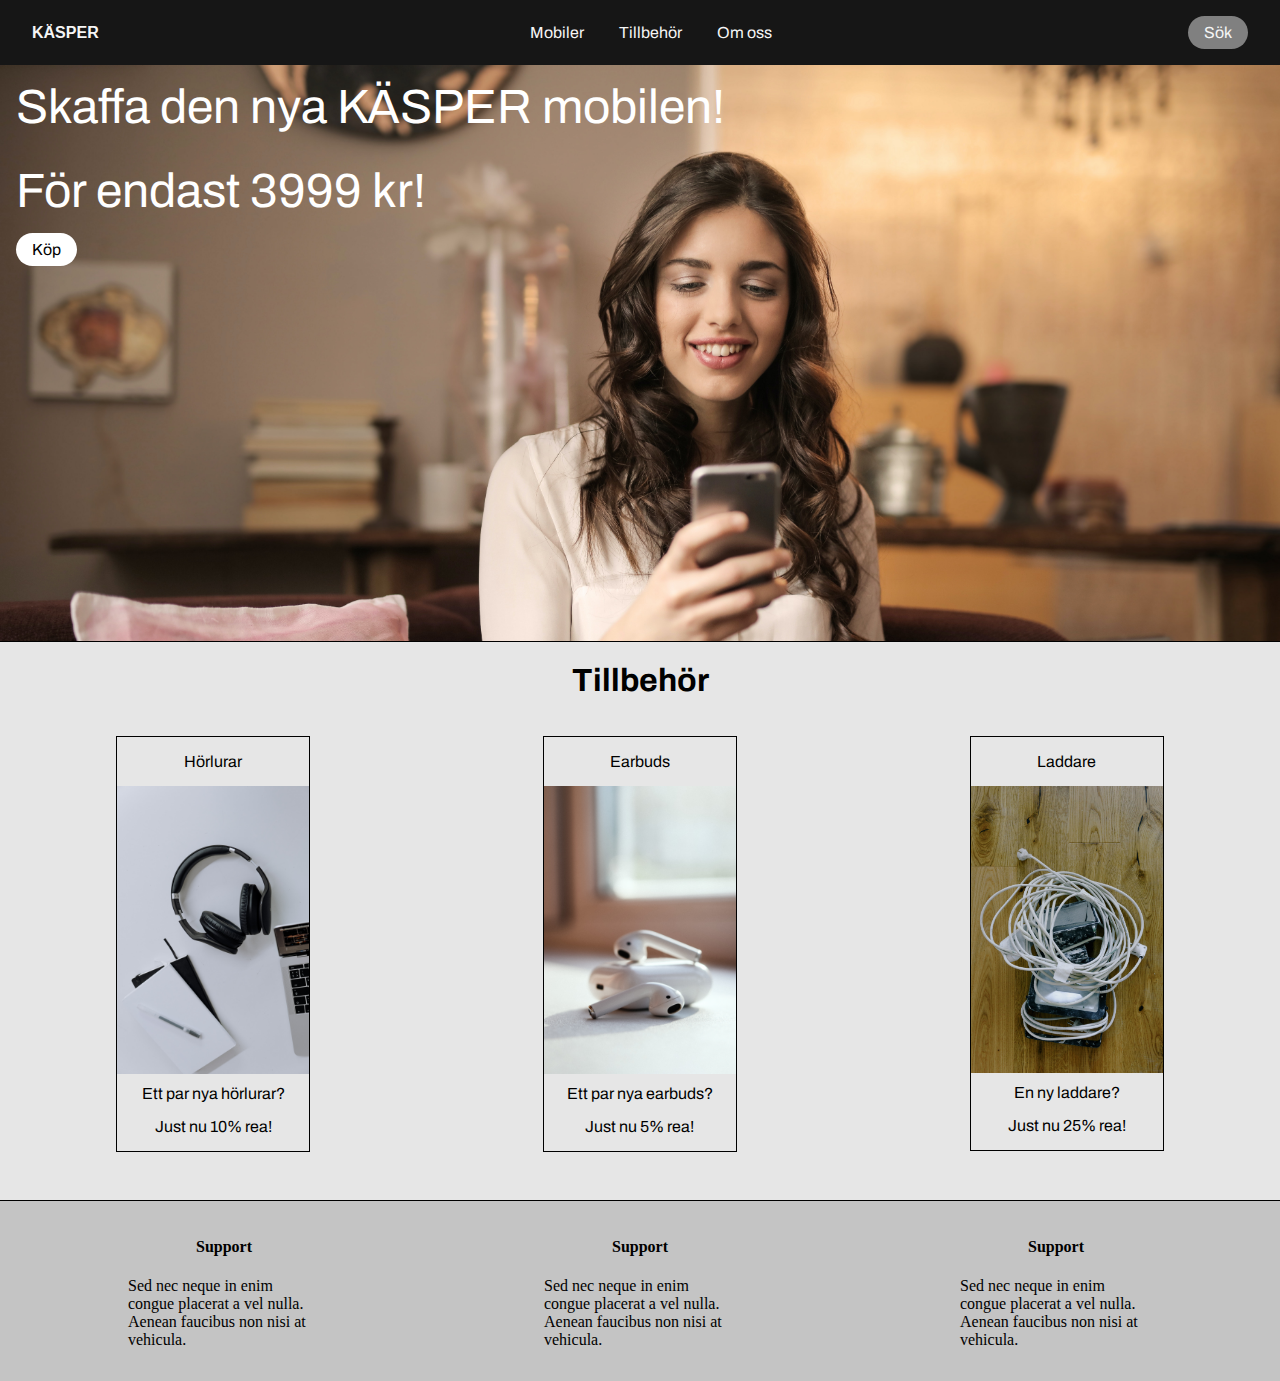
<file: index.html>
<!DOCTYPE html>
<html lang="en">
<head>
    <meta charset="UTF-8">
    <meta http-equiv="X-UA-Compatible" content="IE=edge">
    <link rel="stylesheet" href="style.css">
    <meta name="viewport" content="width=device-width, initial-scale=1.0">
    <link rel="preconnect" href="https://fonts.googleapis.com">
    <link rel="preconnect" href="https://fonts.gstatic.com" crossorigin>
    <link href="https://fonts.googleapis.com/css2?family=Archivo:wght@200&family=Catamaran:wght@200&display=swap" rel="stylesheet">
    <link href="https://www.dafontfree.net/embed/ZWN6YXItYm9sZCZkYXRhLzk5L2UvMTY4OTk2L0VjemFyLUJvbGQudHRm" rel="stylesheet" type="text/css"/>
    <title>Smartphonebolaget</title>
</head>
<body>
    <nav>
        <div class="logo">
            <a href="index.html"><b>KÄSPER</b></a>
        </div>
        <div class="nav">
            <a href="phone.html">Mobiler</a>
            <a href="tillbehör.html">Tillbehör</a>
            <a href="omoss.html">Om oss</a>
        </div>
        <div class="sökfält">
            <div class="sök">
                Sök
            </div>
        </div>
    </nav>
    <main>
        <div class="huvudbild1">
            <div class="bild1">
                    Skaffa den nya KÄSPER mobilen!
            </div>
            <div class="bild1">
                För endast 3999 kr!
            </div>
            <div class="köpte1">
                <a href="käsperphone.html">Köp</a>
            </div>
        </div>
        <div class="titel1">
            <h1>Tillbehör</h1>
        </div>
        <div class="tillbehör1">
            <div class="kort1">
                <p>Hörlurar</p>
                <img src="pexels-cottonbro-5081386.jpg" alt="En bild på hörlurar.">
                <div>
                    <div class="kort1text">Ett par nya hörlurar?</div>
                    <div class="kort1text">Just nu 10% rea!</div>
                </div>
            </div>
            <div class="kort1">
                <p>Earbuds</p>
                <img src="pexels-ejov-igor-8457654.jpg" alt="En bild på earbuds.">
                <div>
                    <div class="kort1text">Ett par nya earbuds?</div>
                    <div class="kort1text">Just nu 5% rea!</div>
                </div>
            </div>
            <div class="kort1">
                <p>Laddare</p>
                <img src="pexels-ksenia-chernaya-5691500.jpg" alt="En bild på en laddare till en mobil.">
                <div>
                    <div class="kort1text">En ny laddare?</div>
                    <div class="kort1text">Just nu 25% rea!</div>
                </div>
            </div>
        </div>
    </main>
    <footer>
        <div>
            <h4>Support</h4>
            <p>Sed nec neque in enim congue placerat a vel nulla. Aenean faucibus non nisi at vehicula.</p>
        </div>
        <div>
            <h4>Support</h4>
            <p>Sed nec neque in enim congue placerat a vel nulla. Aenean faucibus non nisi at vehicula.</p>
        </div>
        <div>
            <h4>Support</h4>
            <p>Sed nec neque in enim congue placerat a vel nulla. Aenean faucibus non nisi at vehicula.</p>
        </div>
    </footer>
</body>
</html>
</file>
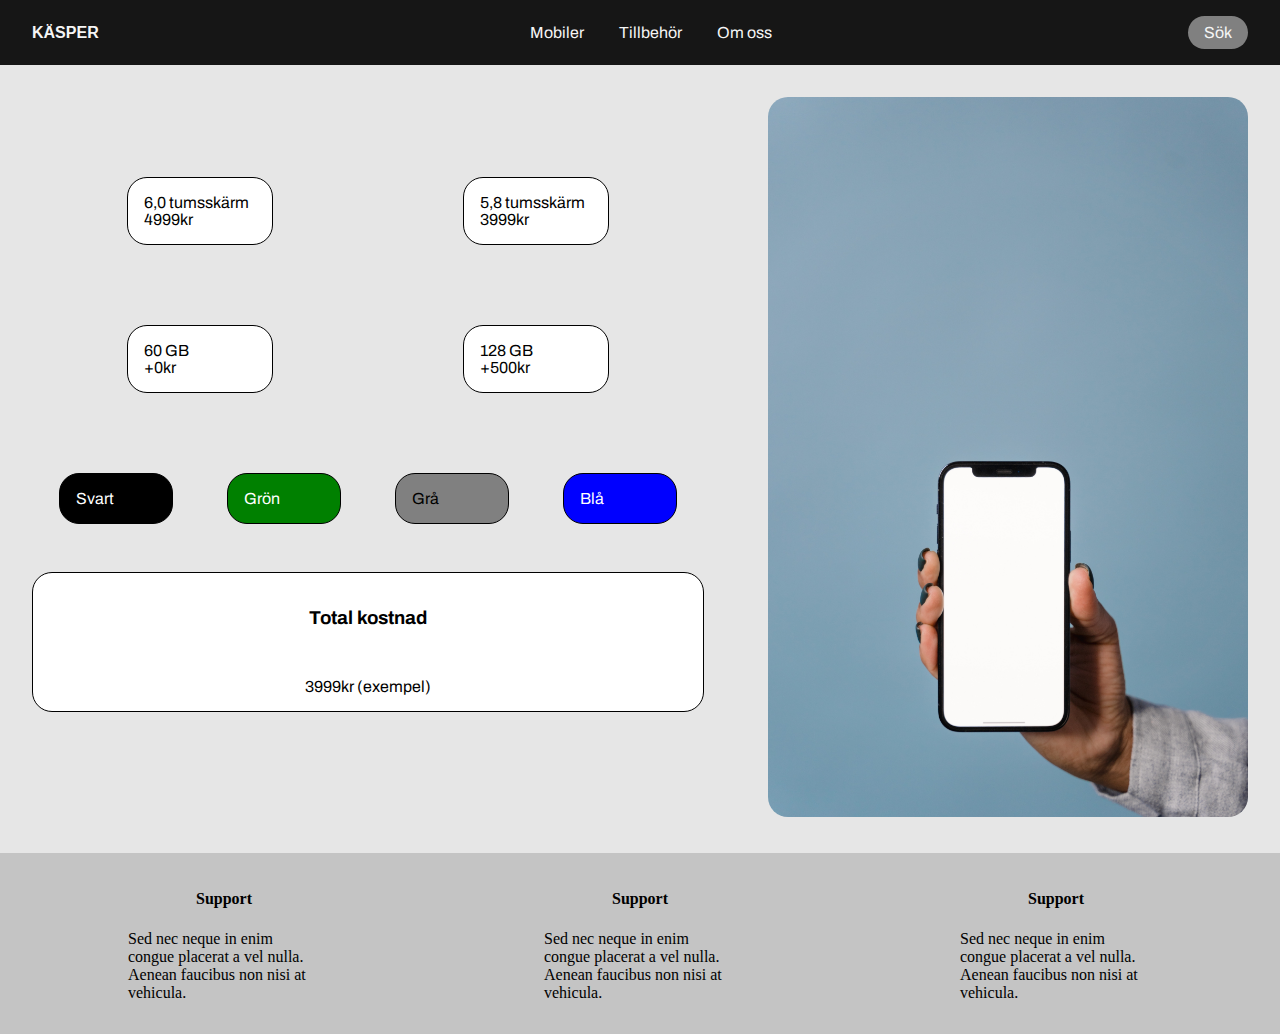
<file: käsperphone.html>
<!DOCTYPE html>
<html lang="en">
<head>
    <meta charset="UTF-8">
    <meta http-equiv="X-UA-Compatible" content="IE=edge">
    <link rel="stylesheet" href="style.css">
    <meta name="viewport" content="width=device-width, initial-scale=1.0">
    <link rel="preconnect" href="https://fonts.googleapis.com">
    <link rel="preconnect" href="https://fonts.gstatic.com" crossorigin>
    <link href="https://fonts.googleapis.com/css2?family=Archivo:wght@200&family=Catamaran:wght@200&display=swap" rel="stylesheet">
    <link href="https://www.dafontfree.net/embed/ZWN6YXItYm9sZCZkYXRhLzk5L2UvMTY4OTk2L0VjemFyLUJvbGQudHRm" rel="stylesheet" type="text/css"/>
    <title>KÄSPERphone</title>
</head>
<body>
    <nav>
        <div class="logo">
            <a href="index.html"><b>KÄSPER</b></a>
        </div>
        <div class="nav">
            <a href="phone.html">Mobiler</a>
            <a href="tillbehör.html">Tillbehör</a>
            <a href="omoss.html">Om oss</a>
        </div>
        <div class="sökfält">
            <div class="sök">
                Sök
            </div>
        </div>
    </nav>
    <div class="maincontainer">
        <main class="käsperphone2">
            <div class="valen">
                <div class="inställningarna">
                    <div>
                        6,0 tumsskärm
                    </div> 
                    <div>
                        4999kr
                    </div>
                </div>
                <div class="inställningarna">
                    <div>
                        5,8 tumsskärm
                    </div>
                    <div>
                        3999kr
                    </div>
                </div>
            </div>
            <div class="valen">
                <div class="inställningarna">
                    <div>
                        60 GB
                    </div> 
                    <div>
                        +0kr
                    </div>
                </div>
                <div class="inställningarna">
                    <div>
                        128 GB
                    </div>
                    <div>
                        +500kr
                    </div>
                </div>
            </div>
            <div class="valen">
                <div class="färgval1">
                    <div>
                        Svart
                    </div>
                </div>
                <div class="färgval2">
                    <div>
                        Grön
                    </div>
                </div>
                <div class="färgval3">
                    <div>
                        Grå
                    </div>
                </div>
                <div class="färgval4">
                    <div>
                        Blå
                    </div>
                </div>
            </div>
            <div class="kostnadruta">
                <div class="kostnad">
                    <div class="kostnadexempel">
                        <h3>Total kostnad</h3>
                    </div>
                    <div class="kostnadexempel">
                        3999kr (exempel)
                    </div>
                </div>
            </div>
        </main>
        <aside>
            <div>
                <img src="pexels-tima-miroshnichenko-6612384.jpg" alt="Bild på en mobil">
            </div>
        </aside>
    </div>
    <footer>
        <div>
            <h4>Support</h4>
            <p>Sed nec neque in enim congue placerat a vel nulla. Aenean faucibus non nisi at vehicula.</p>
        </div>
        <div>
            <h4>Support</h4>
            <p>Sed nec neque in enim congue placerat a vel nulla. Aenean faucibus non nisi at vehicula.</p>
        </div>
        <div>
            <h4>Support</h4>
            <p>Sed nec neque in enim congue placerat a vel nulla. Aenean faucibus non nisi at vehicula.</p>
        </div>
    </footer>
</body>
</html>
</file>
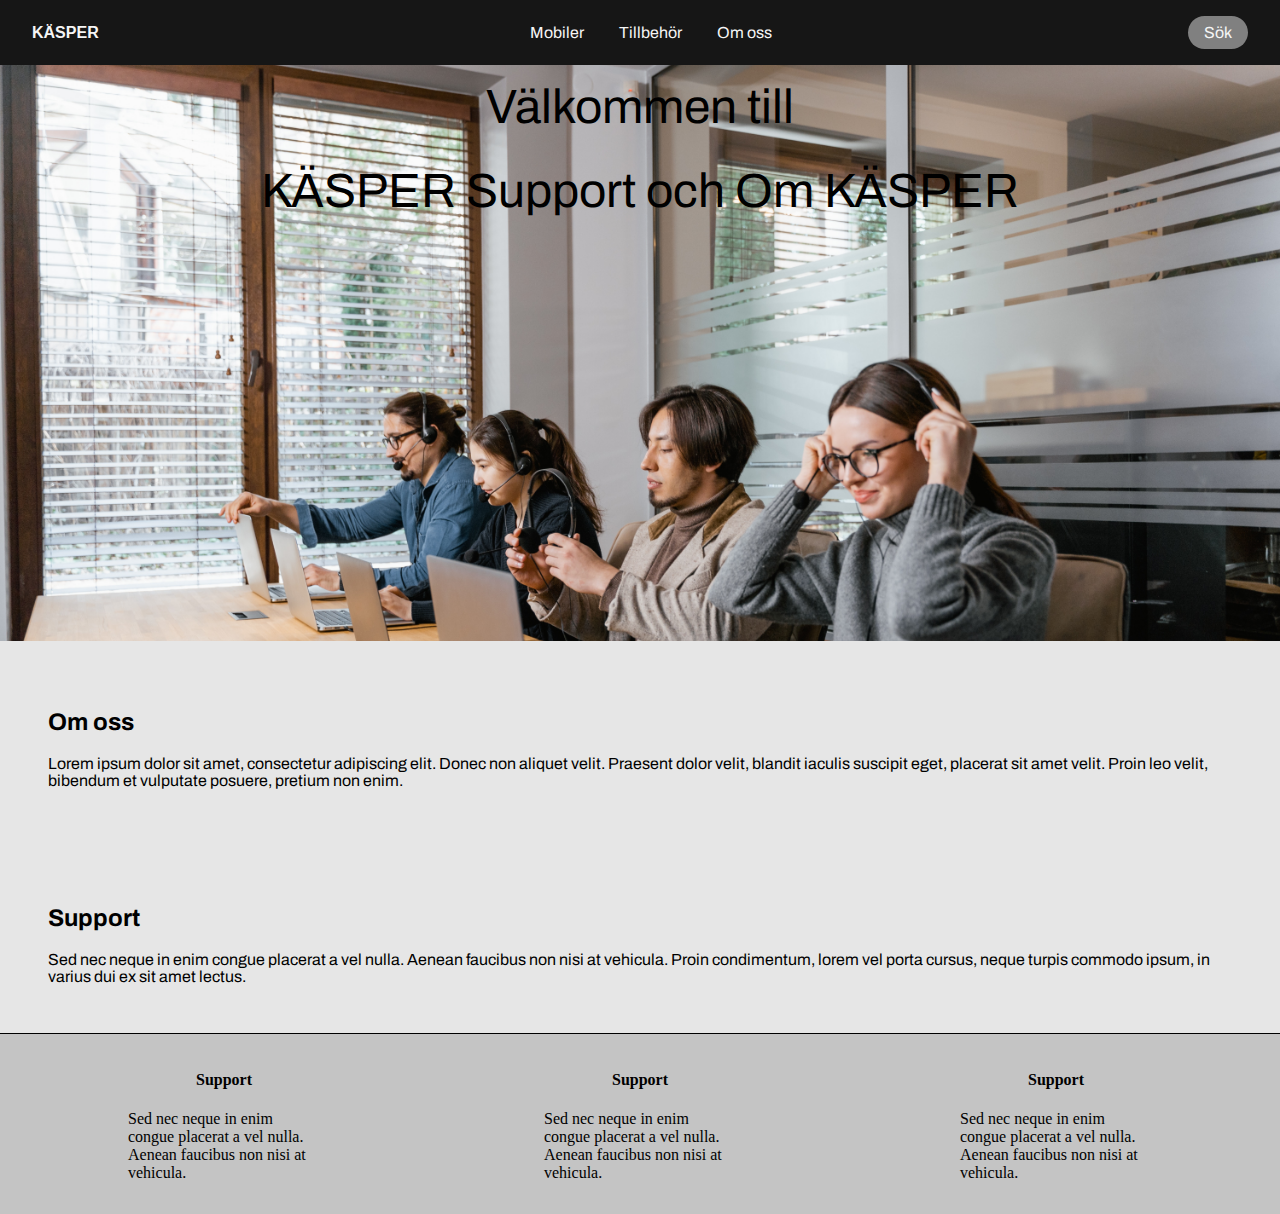
<file: omoss.html>
<!DOCTYPE html>
<html lang="en">
<head>
    <meta charset="UTF-8">
    <meta http-equiv="X-UA-Compatible" content="IE=edge">
    <link rel="stylesheet" href="style.css">
    <meta name="viewport" content="width=device-width, initial-scale=1.0">
    <link rel="preconnect" href="https://fonts.googleapis.com">
<link rel="preconnect" href="https://fonts.gstatic.com" crossorigin>
<link href="https://fonts.googleapis.com/css2?family=Archivo:wght@200&family=Catamaran:wght@200&display=swap" rel="stylesheet">
<link href="https://www.dafontfree.net/embed/ZWN6YXItYm9sZCZkYXRhLzk5L2UvMTY4OTk2L0VjemFyLUJvbGQudHRm" rel="stylesheet" type="text/css"/>
    <title>Om oss</title>
</head>
<body>
    <nav>
        <div class="logo">
            <a href="index.html"><b>KÄSPER</b></a>
        </div>
        <div class="nav">
            <a href="phone.html">Mobiler</a>
            <a href="tillbehör.html">Tillbehör</a>
            <a href="omoss.html">Om oss</a>
        </div>
        <div class="sökfält">
            <div class="sök">
                Sök
            </div>
        </div>
    </nav>
    <main>
        <div class="omossmain">
           <div class="bild2">
             Välkommen till
           </div>
           <div class="bild2">
            KÄSPER Support och Om KÄSPER
           </div>
        </div>
        <div class="supportsida">
            <div class="omosssupport">
            <h2>Om oss</h2>
            Lorem ipsum dolor sit amet, consectetur adipiscing elit. Donec non aliquet velit. Praesent dolor velit, blandit iaculis suscipit eget, placerat sit amet velit. Proin leo velit, bibendum et vulputate posuere, pretium non enim. 
            </div>
            <div class="omosssupport">
                <h2>Support</h2>
                Sed nec neque in enim congue placerat a vel nulla. Aenean faucibus non nisi at vehicula. Proin condimentum, lorem vel porta cursus, neque turpis commodo ipsum, in varius dui ex sit amet lectus.
            </div>
        </div>
    </main>
    <footer>
        <div>
            <h4>Support</h4>
            <p>Sed nec neque in enim congue placerat a vel nulla. Aenean faucibus non nisi at vehicula.</p>
        </div>
        <div>
            <h4>Support</h4>
            <p>Sed nec neque in enim congue placerat a vel nulla. Aenean faucibus non nisi at vehicula.</p>
        </div>
        <div>
            <h4>Support</h4>
            <p>Sed nec neque in enim congue placerat a vel nulla. Aenean faucibus non nisi at vehicula.</p>
        </div>
    </footer>
</body>
</html>
</file>
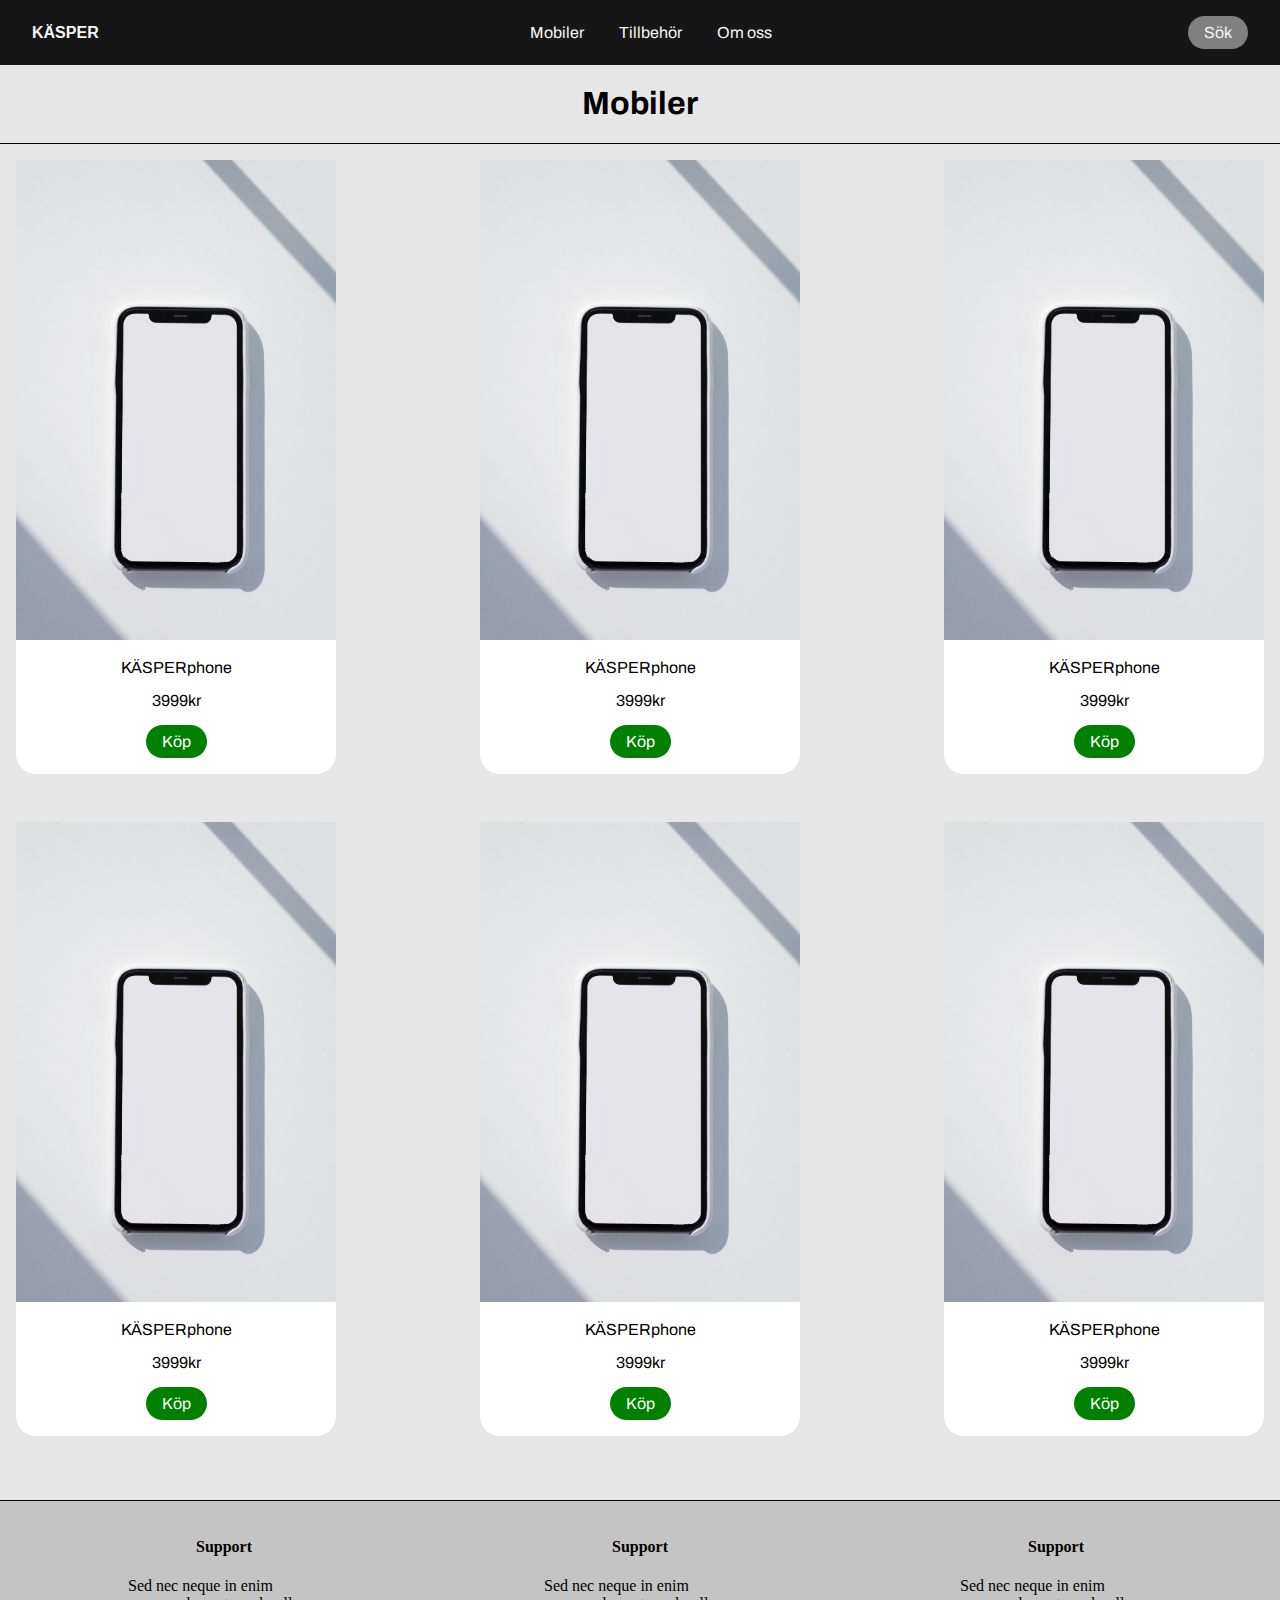
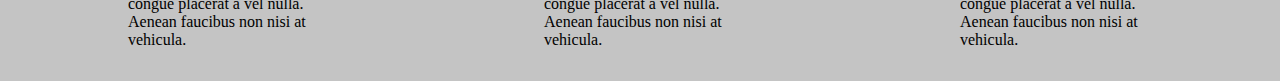
<file: phone.html>
<!DOCTYPE html>
<html lang="en">
<head>
    <meta charset="UTF-8">
    <meta http-equiv="X-UA-Compatible" content="IE=edge">
    <link rel="stylesheet" href="style.css">
    <meta name="viewport" content="width=device-width, initial-scale=1.0">
    <link rel="preconnect" href="https://fonts.googleapis.com">
<link rel="preconnect" href="https://fonts.gstatic.com" crossorigin>
<link href="https://fonts.googleapis.com/css2?family=Archivo:wght@200&family=Catamaran:wght@200&display=swap" rel="stylesheet">
<link href="https://www.dafontfree.net/embed/ZWN6YXItYm9sZCZkYXRhLzk5L2UvMTY4OTk2L0VjemFyLUJvbGQudHRm" rel="stylesheet" type="text/css"/>
    <title>Mobiler</title>
</head>
<body>
    <nav>
        <div class="logo">
            <a href="index.html"><b>KÄSPER</b></a>
        </div>
        <div class="nav">
            <a href="phone.html">Mobiler</a>
            <a href="tillbehör.html">Tillbehör</a>
            <a href="omoss.html">Om oss</a>
        </div>
        <div class="sökfält">
            <div class="sök">
                Sök
            </div>
        </div>
    </nav>
    <main>
        <div class="titel2">
            <h1>Mobiler</h1>
        </div>
        <div class="phonemain">
            <div class="kort2">
                <img src="pexels-anna-nekrashevich-8533741.jpg" alt="En bild på en mobil.">
                <p>KÄSPERphone</p>
                <div>
                    <div class="kort2text">3999kr</div>
                    <div class="kort2text">
                        <div class="köpte2">
                            <a href="käsperphone.html">Köp</a>
                        </div>
                    </div>
                </div>
            </div>
            <div class="kort2">
                <img src="pexels-anna-nekrashevich-8533741.jpg" alt="En bild på en mobil.">
                <p>KÄSPERphone</p>
                <div>
                    <div class="kort2text">3999kr</div>
                    <div class="kort2text">
                        <div class="köpte2">
                            <a href="käsperphone.html">Köp</a>
                        </div>
                    </div>
                </div>
            </div>
            <div class="kort2">
                <img src="pexels-anna-nekrashevich-8533741.jpg" alt="En bild på en mobil.">
                <p>KÄSPERphone</p>
                <div>
                    <div class="kort2text">3999kr</div>
                    <div class="kort2text">
                        <div class="köpte2">
                            <a href="käsperphone.html">Köp</a>
                        </div>
                    </div>
                </div>
            </div>
            <div class="kort2">
                <img src="pexels-anna-nekrashevich-8533741.jpg" alt="En bild på en mobil.">
                <p>KÄSPERphone</p>
                <div>
                    <div class="kort2text">3999kr</div>
                    <div class="kort2text">
                        <div class="köpte2">
                            <a href="käsperphone.html">Köp</a>
                        </div>
                    </div>
                </div>
            </div>
            <div class="kort2">
                <img src="pexels-anna-nekrashevich-8533741.jpg" alt="En bild på en mobil.">
                <p>KÄSPERphone</p>
                <div>
                    <div class="kort2text">3999kr</div>
                    <div class="kort2text">
                        <div class="köpte2">
                            <a href="käsperphone.html">Köp</a>
                        </div>
                    </div>
                </div>
            </div>
            <div class="kort2">
                <img src="pexels-anna-nekrashevich-8533741.jpg" alt="En bild på en mobil.">
                <p>KÄSPERphone</p>
                <div>
                    <div class="kort2text">3999kr</div>
                    <div class="kort2text">
                        <div class="köpte2">
                            <a href="käsperphone.html">Köp</a>
                        </div>
                    </div>
                </div>
            </div>
        </div>
    </main>
    <footer>
        <div>
            <h4>Support</h4>
            <p>Sed nec neque in enim congue placerat a vel nulla. Aenean faucibus non nisi at vehicula.</p>
        </div>
        <div>
            <h4>Support</h4>
            <p>Sed nec neque in enim congue placerat a vel nulla. Aenean faucibus non nisi at vehicula.</p>
        </div>
        <div>
            <h4>Support</h4>
            <p>Sed nec neque in enim congue placerat a vel nulla. Aenean faucibus non nisi at vehicula.</p>
        </div>
    </footer>
</body>
</html>
</file>
<file: style.css>
a {
    text-decoration: none;
}
nav {
    background-color: rgb(22, 22, 22);
    height: fit-content;
    display: flex;
    flex-wrap: wrap;
    align-items: center;
    justify-content: space-between;
    padding: 1rem;
}
nav a {
    padding: 1rem;
    color: whitesmoke;
}
.logo {
    font-family: 'eczar-bold', sans-serif;
}
.nav {
    font-family: 'Archivo', sans-serif;
}
.nav a:hover {
    background-color: rgb(83, 83, 83);
}
.sök {
    background-color: gray;
    padding-left: 1rem;
    padding-right: 1rem;
    padding-top: 0.5rem;
    padding-bottom: 0.5rem;
    border-radius: 20px;
    color: whitesmoke;
    font-family: 'Archivo', sans-serif;
}
.sökfält {
    margin-right: 1rem;
}
body {
    background-color: rgb(230, 230, 230);
    margin-top: 0%;
    margin-left: 0%;
    margin-right: 0%;
    margin-bottom: 0%;
}
.huvudbild1 {
    background-image: url("pexels-andrea-piacquadio-920382.jpg");
    background-size: cover;
    min-height: 36rem;
}
.bild1 {
    color: #fff;
    padding: 1rem;
    font-size: 3rem;
}
.köpte1 {
    display: inline-block;
    min-width: 28px;
    padding-left: 16px;
    padding-right: 16px;
    padding-top: 8px;
    padding-bottom: 8px;
    border-radius: 980px;
    background: #ffffff;
    margin-left: 1rem;
}
.köpte1 a {
    color: rgb(0, 0, 0);
}
main {
    font-family: 'Archivo', sans-serif;
}
.kort1 {
    max-width: 12rem;
    border: solid 1px black;
    height: fit-content;
    margin: 1rem;
}
.kort1 img {
    max-width: 100%;
    margin-bottom: 0.5rem;
}
.kort1 p {
    display: flex;
    justify-content: center;
}
.titel1 {
    border-top: 1px solid black;
    display: flex;
    justify-content: center;
}
.kort1text {
    display: flex;
    justify-content: center;
    padding-bottom: 1rem;
}
.tillbehör1 {
    display: flex;
    flex-wrap: wrap;
    justify-content: space-around;
    border-bottom: 1px solid black;
    padding-bottom: 2rem;
}
footer {
    background-color: rgb(196, 196, 196);
    padding: 1rem;
    display: flex;
    flex-wrap: wrap;
    justify-content: space-around;
}
footer div { 
    max-width: 12rem;
}
footer h4 {
    display: flex;
    justify-content: center;
}
.titel2 {
    display: flex;
    justify-content: center;
    border-bottom: black 1px solid;
}
.kort2 {
    width: 20rem;
    height: fit-content;
    margin: 1rem;
    margin-bottom: 2rem;
    border-radius: 20px;
    background-color: #fff;
    padding-bottom: 1rem;
}
.kort2 img {
    max-width: 100%;
}
.kort2 p {
    display: flex;
    justify-content: center;
}
.kort2text {
    display: flex;
    justify-content: center;
}
.phonemain {
    display: flex;
    flex-wrap: wrap;
    justify-content: space-between;
    border-bottom: 1px solid black;
    padding-bottom: 2rem;
}
.köpte2 {
    display: inline-block;
    min-width: 28px;
    padding-left: 16px;
    padding-right: 16px;
    padding-top: 8px;
    padding-bottom: 8px;
    border-radius: 980px;
    background: green;
    margin-top: 1rem;
}
.köpte2 a {
    color: #ffffff;
}
.käsperphone2 {
    flex-grow: 1;
    background-color: rgb(230, 230, 230);
    padding: 2rem;
}
.maincontainer {
    display: flex;
    flex-wrap: wrap;
}
aside {
    max-width: 30rem;
    padding: 2rem;
    background-color: rgb(230, 230, 230);
}
aside img {
    max-width: 100%;
    border-radius: 20px;
}
.inställningarna {
    background-color: #fff;
    padding: 1rem;
    border: 0.5px solid black;
    border-radius: 20px;
    width: 7rem;
}
.valen :hover {
    background-color: lightgrey;
}
.valen {
    margin-top: 5rem;
    display: flex;
    flex-wrap: wrap;
    justify-content: space-around;
}
.färgval1 {
    color: #fff;
    padding: 1rem;
    border: 0.5px solid black;
    border-radius: 20px;
    width: 5rem;
    background-color: black;
    margin-bottom: 3rem;
}
.färgval2 {
    color: #fff;
    padding: 1rem;
    border: 0.5px solid black;
    border-radius: 20px;
    width: 5rem;
    background-color: green;
    margin-bottom: 3rem;
}
.färgval3 {
    color: black;
    padding: 1rem;
    border: 0.5px solid black;
    border-radius: 20px;
    width: 5rem;
    background-color: gray;
    margin-bottom: 3rem;
}
.färgval4 {
    color: #fff;
    padding: 1rem;
    border: 0.5px solid black;
    border-radius: 20px;
    width: 5rem;
    background-color: blue;
    margin-bottom: 3rem;
}
.kostnad {
    background-color: #fff;
    border-radius: 20px;    
    height: fit-content;
    border: 1px black solid;
}
.kostnadexempel {
    display: flex;
    justify-content: center;
    padding: 1rem;
}
.omossmain {
    background-color: #fff;
    background-image: url(pexels-mart-production-7709110.jpg);
    min-height: 36rem;
    background-size: cover;
    width: 100%;
}
.bild2 {
    color: rgb(0, 0, 0);
    padding: 1rem;
    font-size: 3rem;
    display: flex;
    justify-content: center;
}
.supportsida {
    display: flex;
    flex-wrap: wrap;
    justify-content: space-evenly;
    border-bottom: black 1px solid;
}
.omosssupport {
    padding: 3rem;
}
</file>
